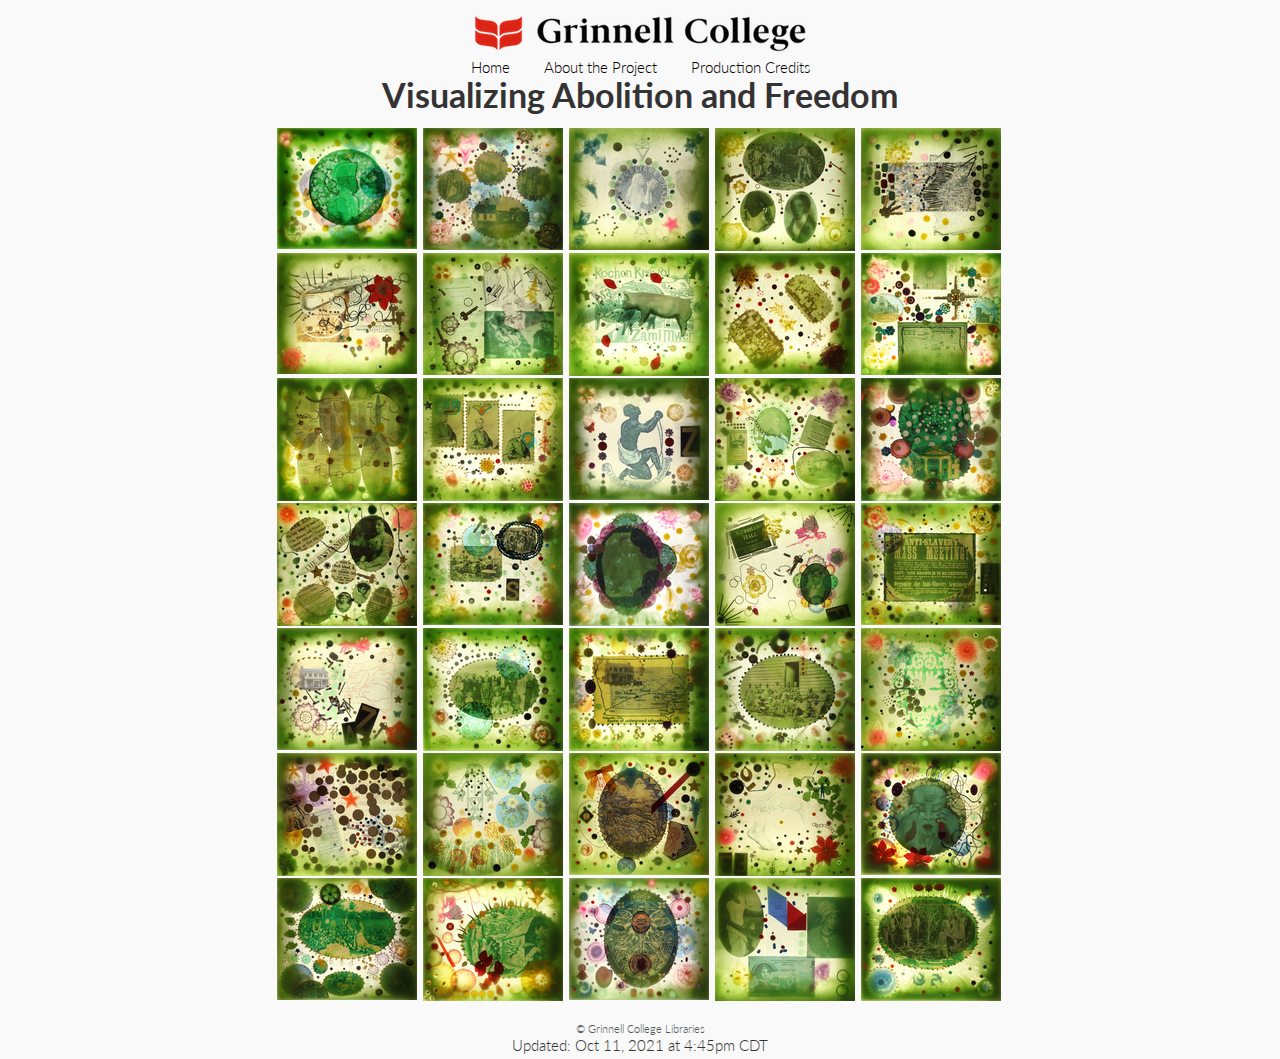
<file: index.html>
<!doctype html><html lang=en-us>
<head>
<meta charset=utf-8>
<meta http-equiv=x-ua-compatible content="IE=edge,chrome=1">
<meta name=viewport content="width=device-width,initial-scale=1">
<title>Visualizing Abolition and Freedom</title>
<meta name=description content>
<meta name=keywords content="abolition,freedom,Haiti,art,Grinnell College,HSSC">
<meta name=author content>
<link rel=icon href=https://vaf-grinnell.github.io/vaf-kiosk/favicon.ico>
<meta name=generator content="Hugo 0.88.1">
<style>body{background:#f9f9f9;color:}</style>
<link rel=stylesheet type=text/css href=https://vaf-grinnell.github.io/vaf-kiosk/css/default.css>
<link rel=stylesheet type=text/css href=https://vaf-grinnell.github.io/vaf-kiosk/css/component.css>
<link rel=stylesheet type=text/css href=https://vaf-grinnell.github.io/vaf-kiosk/css/custom.css>
<script src=https://vaf-grinnell.github.io/vaf-kiosk/js/modernizr.custom.js></script>
<script async src="https://www.googletagmanager.com/gtag/js?id=G-BDW4VK52TQ"></script>
<script>var doNotTrack=!1;if(!doNotTrack){window.dataLayer=window.dataLayer||[];function gtag(){dataLayer.push(arguments)}gtag('js',new Date),gtag('config','G-BDW4VK52TQ',{anonymize_ip:!1})}</script>
</head>
<body>
<div class=container>
<header class=clearfix>
<span>
<img src=https://vaf-grinnell.github.io/vaf-kiosk//images/banner-45-px-height.png>
</span>
<span>
<nav class=top-nav>
<a href=/vaf-kiosk/ title>Home</a>
<a href=/vaf-kiosk/about/ title>About the Project</a>
<a href=/vaf-kiosk/acknowledgements/ title>Production Credits</a>
</nav>
</span>
<h1>Visualizing Abolition and Freedom<span></span></h1>
</header>
<div class=main>
<ul id=og-grid class=og-grid>
<li>
<a href=https://digital.grinnell.edu/islandora/object/grinnell:25490 data-largesrc=images/full/gcac_2018-007-009.jpg data-title=Portrait data-creator="Simonne Carlton '18" data-description="This piece aims to honor the service of black and Haitian military men. When considering the Haitian Revolution we often tell the stories of men such as Toussaint L'Ouverture, one of too few symbols of black military power. This block places a black military leader at the center of attention, and also aims to connect his story with slavery in Haiti, America, and beyond. In this block, the image of the Haitian militia man appears beside an illustration of a cotton plant. Although slavery in Haiti was fueled by sugarcane, not cotton, an image of a cotton plant is placed here to remind the viewer that slavery is and shall remain a hallmark of American history, and issues of injustice in the military still occur today. When we consider the history of the transatlantic slave trade, we do not often think of its impact on how black people are treated in the military. Erased from history and celebration, black bodies were catalogued as equipment much like weapons and protective wear. While great progress has been made since the abolition of slavery and the integration of the military, we still have a long way to go in our quest for equal treatment of people of color as well as gay and transgender people in the military." data-buttontext>
<img class=thumbnail src=images/thumbs/gcac_2018-007-009.png alt="Item A1">
</a>
</li>
<li>
<a href=https://digital.grinnell.edu/islandora/object/grinnell:25496 data-largesrc=images/full/gcac_2018-007-015.jpg data-title=Windows data-creator="Esther Hwang '19" data-description="This block depicts four distinct scenes, yet they are part of the same world. Placid scenes of rural and urban Iowa, set side by side alongside depictions of white Iowans in the process of buying and selling African people. This goal of this block is to challenge the illusion of innocence that has colored our reality of slave auctions and all other dehumanizing and violent aspects of the slave trade. The juxtaposed images of Iowan rural life and images of the Iowan slave trade evokes tension and conflict under an apparent calm. In what ways are we complicit in this calm, and in what ways can we challenge it?" data-buttontext>
<img class=thumbnail src=images/thumbs/gcac_2018-007-015.png alt="Item A2">
</a>
</li>
<li>
<a href=https://digital.grinnell.edu/islandora/object/grinnell:25512 data-largesrc=images/full/gcac_2018-007-029.jpg data-title="La Sirene" data-creator="Claire Boyle '21 & Jacob Estabrook '21" data-description="The centerpiece of this block is a formerly minted Haitian coin. The coin features a profile view of La Sirene, a mami wata (mermaid) and a Loa of wealth. The complex mythology of Haitian Vodou was centered around an extensive pantheon of deities called Loa, each representing a unique natural force or human attribute. La Sirene is married to Agwe, Loa of the sea, and is known to embody materialism and vanity. The objects which surround La Sirene were chosen for their association with the sea; the translucent blue and white pebbles remind us of crashing ocean waves, and the small floating moon above the coin alludes to the power La Sirene holds over the oceans and tides. The torn fishnet placed over the coin is a reference to a life spent in the seas, yet it also represents bondage, pillage, and liberation, reminding us of the terrible violence and awesome courage that led to the birth of the nation of Haiti. The artists also included La Sirene veve, a geometric religious symbol drawn on the floor of a sacred space with corn meal, wheat flour, soil, or chalk. These objects and drawings, collected and arranged by the artists, unite together to create a piece which honors the deity and her worship while also recognizing the struggle that enabled the minting of a uniquely Haitian currency, presented here almost like a trophy raised high at the end of a hard-fought battle." data-buttontext>
<img class=thumbnail src=images/thumbs/gcac_2018-007-029.png alt="Item A3">
</a>
</li>
<li>
<a href=https://digital.grinnell.edu/islandora/object/grinnell:25510 data-largesrc=images/full/gcac_2018-007-027.jpg data-title="Growing Up" data-creator="Jasper Yang '21 & Caleb Ritter '21" data-description="In this block, the artists have chosen to call attention to the experiences of children during the Haitian Revolution. Two of of Toussaint L'Ouverture’s sons, named Isaac and Saint-Jean, are featured prominently in this piece. Growing up with a famous and powerful father, these children enjoyed many more luxuries than most Haitian children, for the two boys were fortunate enough to be sent to France in 1797 to receive education in foreign languages and the arts. However, even relocation to Europe did not save the boys from meeting the same ill fate which met the other nine of L’Ouverture’s children, many of whom died before their father. Above the portraits of the L’Ouverture sons, the artists have included a depiction of children harvesting sugar cane in a pre-revolution Haiti. These children were exploited under the relentless control of plantation owners, seen here in suit jackets and straw hats, who robbed children of their childhood, education, families, and often their lives." data-buttontext>
<img class=thumbnail src=images/thumbs/gcac_2018-007-027.png alt="Item A4">
</a>
</li>
<li>
<a href=https://digital.grinnell.edu/islandora/object/grinnell:25514 data-largesrc=images/full/gcac_2018-007-031.jpg data-title="The Storm" data-creator="Jackson Ferguson '21 & Maggie Parke '21" data-description="The center image of this block, placed on the very bottom of the mold so as to appear farthest from the viewer, depicts the capital city of Port-au-Prince after the magnitude 3.1 hurricane which devastated the island in 2010. In this piece, the city is divided by a trail of nails; the buildings on the left side of the nails had received government funding for repair and the buildings on the right did not. The national poverty that necessitated this divide is one of the many ailments that plague formerly colonized nations; either you submit to imperial rule, or suffer economic consequences so often brushed aside as “third world problems.” In popular images of Port-au-Prince the right side of this picture is often cut out, eliminating the catastrophe from contemporary memory and thereby erasing the physical and emotional trauma caused by the disaster. The left side of this block depicts an ideal Haiti. A land warmed and nurtured by bright sunshine, this Haiti is known for its brightly colored houses and shell-speckled beaches, represented here with colorful sequins, marbles, and sea glass. The set of keys, paired with reflective shapes evocative of windows, call to mind a welcoming community where every family has a home. The right side of the block, however, represents the true Haiti. Economic class seems fixed enough to be nailed down. The black and amber stones represent Haiti’s crippling dependance on oil and external revenue, and the true Haiti is seen here still entangled in the net of poverty and colonialism. While this Haiti may seem grim, it is comprised of tools which can be used to build a brighter future. Buttons, screws, nails, and netting may look like detritus to some, but can transform into implements with which to achieve a more idyllic Haiti." data-buttontext>
<img class=thumbnail src=images/thumbs/gcac_2018-007-031.png alt="Item A5">
</a>
</li>
<li>
<a href=https://digital.grinnell.edu/islandora/object/grinnell:25508 data-largesrc=images/full/gcac_2018-007-025.jpg data-title="In Honor of Mary Touvestre" data-creator="Judith Tong '20" data-description="This block honors Mary Touvestre, a freed slave who risked her life to protect the Union army from a disastrous naval attack. This block includes an image of the plans for the Confederate ship The Merrimack, plans that were once stolen by Mary Touvestre, a housekeeper for a Confederate engineer in Norfolk. After hearing the engineer speak about the importance of the ship, Touvestre recognized the danger it imposed upon the Union’s naval forces who were blockading Norfolk’s supplies from Europe, imploring her to steal the plans for the ship and embark on a 195 mile trip through enemy lines to inform the Department of the Navy in Washington of the impending danger. In this block, the danger posed by the ship is highlighted by nails embedded around the head of the warship. The tangling string that weaves through the block depicts the length of the journey, and the risk shouldered by a black woman traveling on foot through Confederate lands. Touvestre report urged officials to speed up plans for constructing an ironclad ship for the Union army, saving them from an ugly attack for which they would not have been prepared. If Touvestre had never provided the intelligence, the USS Merrimac would have been given several more unchallenged weeks to quite possibly disrupt the Union’s blockade of Norfolk. The purpose of this block is to celebrate and honor the countless slaves and freed blacks living within Confederate regions who risked their lives to serve the Union army. In this piece, we also recognize the wider sacrifices made by black people to support a country that has continued to deny them humanity and safety." data-buttontext>
<img class=thumbnail src=images/thumbs/gcac_2018-007-025.png alt="Item B1">
</a>
</li>
<li>
<a href=https://digital.grinnell.edu/islandora/object/grinnell:25516 data-largesrc=images/full/gcac_2018-007-033.jpg data-title="Loving v. Virginia" data-creator="Leina'ala Voss '18" data-description="In 1967, the Supreme Court of the United States unanimously voted to dismantle all state laws prohibiting intermarriage, overriding legal restrictions based on race written in 1883. In this block, created by studio assistant Leina’ala Voss, the first page of the Loving v. Virginia court transcript serves as a partial background on which two rings and a set of keys have been arranged; these objects symbolize the bond of marriage and evoke the feeling of a shared home. To the left of the court transcript the artist has placed a net, surrounded by metal nails, buttons, and fragments of colored flowers. Beneath the netting the words “race mixing is communism” appear as a headline above an image of a white protester, his face concealed behind dark sunglasses. This image is juxtaposed against a photograph which shows laughing children and their parents, innocent and unbothered by the chaos which surrounds them. By placing symbolic objects representative of marriage and domesticity alongside a supreme court document and Loving v. Virginia protest imagery, this block depicts how love itself has become a highly politicized issue defenseless against the noxious gass of racism and hatred. This block also reminds the viewer that even today we must not take our rings and keys, and the people we love, for granted; for there once was a time when even the love we feel for our family was unlawful in the eyes of our constitution." data-buttontext>
<img class=thumbnail src=images/thumbs/gcac_2018-007-033.png alt="Item B2">
</a>
</li>
<li>
<a href=https://digital.grinnell.edu/islandora/object/grinnell:25517 data-largesrc=images/full/gcac_2018-007-034.jpg data-title="Kochon Kréyol" data-creator="Joy Mitchell '21 & Sophie Doddimeade '21" data-description="At the center of this block, a cut-out photograph of a domestic pig is superimposed over a woodcut print showing pigs in a farmhouse pen, framed by the words “Kochon Kréyol” and “Zami Mwen” which mean “creole pig” and “good friend” in Creole. The pig imagery is surrounded by leaves, buttons, sequins, and red flower petals. The petals, cut into droplets, resemble drops of blood and call to mind the animal sacrifice often performed in Haitian Vodou ritual. Goats, pigs, chickens, and bulls are among the animals commonly sacrificed in the ritual, the role of which is to emphasize the importance of blood and flesh, the sources of life-force and vigor in Vodou tradition. Although the domesticated pig is commonly slaughtered either for ritual or food, the woodcut honors the pig’s sacrifices by addressing it as a good friend in the Haitian language, exemplifying the creole appreciation for all living beings." data-buttontext>
<img class=thumbnail src=images/thumbs/gcac_2018-007-034.png alt="Item B3">
</a>
</li>
<li>
<a href=https://digital.grinnell.edu/islandora/object/grinnell:25484 data-largesrc=images/full/gcac_2018-007-003.jpg data-title=Generations data-creator="Morgane Garnier '19" data-description="This block depicts two parallel scenes: the photograph on the right captures a class of school children, and the photo on the left shows a group of people at some celebration. The figures in the photo on the left are wearing formal attire even as some kneel in the grass in the foreground. Is this really a celebration? If so, what are they celebrating? Although it is difficult to ascertain who these people are and why their photographs were being taken, the two photographs call to mind the nonstop progression of generational change. The polka-dots, stars, and diamond-shaped flower petals appear to rotate around the two photographs in a circular motion, creating the sensation of a whirlpool in constant revolution. In what ways do generational shifts impact how we visualize freedom today?" data-buttontext>
<img class=thumbnail src=images/thumbs/gcac_2018-007-003.png alt="Item B4">
</a>
</li>
<li>
<a href=https://digital.grinnell.edu/islandora/object/grinnell:25489 data-largesrc=images/full/gcac_2018-007-008.jpg data-title=Home data-creator="Amelia Geser '19" data-description="At the center of the block is a nineteenth century map of the Grinnell College campus, showing familiar locations such as Mac Field and the Forum. To the right of the campus, a compass made of dorm keys shows the cardinal directions, transforming the block itself into a map and therefore situating Grinnell both geographically in an the context of a constantly evolving world. Images of Herrick Chapel and Steiner Hall, as well as the famous Louis Sullivan Jewel box bank, are also included in this block to bring familiar scenes into the piece. Embellished with metallic sequins that drift across the block like leaves floating across campus, this block serves to bring the wider story of this installation closer to the Grinnellian’s reality." data-buttontext>
<img class=thumbnail src=images/thumbs/gcac_2018-007-008.png alt="Item B5">
</a>
</li>
<li>
<a href=https://digital.grinnell.edu/islandora/object/grinnell:25513 data-largesrc=images/full/gcac_2018-007-030.jpg data-title=Fragments data-creator="Martha Beliveau '21" data-description="This block is comprised of a document listing registered soldiers of the First Regiment of Iowa Volunteers, a predominately black enlistment fighting for the Union during the Civil War. Scattered around the names of enlisted men, the artist has included pieces of metallic jewellery, linking the First Regiment of Iowa Volunteers to the Haitian Revolution. In this piece, the institution of slavery is represented by fragments of broken earrings, bracelets, and necklaces. The artist aimed to capture the harsh brutality of the struggle against slavery and racism, experienced by both Haitian revolutionaries in 1791 and also by members of the First Regiment of Iowa Volunteers in 1863. At the same time, some objects (such as the metallic pencil sharpener) are intended to portray the idea that the world is changeable and can be made better, a homage to the sacrifices made by the enlisted men of the First Regiment. This block parallels the struggle experienced in Haiti with the struggle experienced in the United States, and aims to show the relevancy and tangibility of these events even in today’s world. While the struggles of Haiti and the United States are very different, similarities between the two stories show the interconnectedness of history." data-buttontext>
<img class=thumbnail src=images/thumbs/gcac_2018-007-030.png alt="Item C1">
</a>
</li>
<li>
<a href=https://digital.grinnell.edu/islandora/object/grinnell:25487 data-largesrc=images/full/gcac_2018-007-006.jpg data-title="The Father of Grinnell" data-creator="Morgane Garnier '19" data-description="Grinnell’s history in relation to slavery often points to the man pictured in this block. J.B. Grinnell was a known advocate of abolition, and founded the very town of Grinnell on anti-slavery principles. He worked with the Underground Railroad to help slaves escape to Canada and served in Iowa’s Congress, even though his views on abolition made him quite unpopular amongst many Midwesterners. In the process of researching the life of J.B. Grinnell, the creator of this block was directed to a letter written by L.F. Parker describing an “incipient mob” driving five fugitive slaves out of the town of Grinnell. This letter encourages us to unpack the many layers of white abolitionist intention, and make distinctions between theory and action. While J.B. Grinnell had clearly intended for his town to be a space to live the tenets of the abolitionist movement, in practice this was not always the case. By showcasing this story, the artist urges viewers to contemplate the many phases and evolutions of freedom and abolition, knowing that good intention has yet to be enough." data-buttontext>
<img class=thumbnail src=images/thumbs/gcac_2018-007-006.png alt="Item C2">
</a>
</li>
<li>
<a href=https://digital.grinnell.edu/islandora/object/grinnell:25494 data-largesrc=images/full/gcac_2018-007-013.jpg data-title="Am I Not a Man and a Brother?" data-creator="Morgane Garnier '19" data-description="In this block, the artist has chosen to highlight a commonly used symbol of the abolitionist movement; a slave kneeling with chained wrists held up, begging for his freedom. Created by members of the Clapham Sect of the Church of England in 1787, the image was so popularly consumed, historians have referred to it as a “pièce de resistance” of the campaign. However, the image is controversial to some because of the subordinate and sanitized representation it gives of slavery. Rather than portraying a reality of enslavement, torture, oppression, and resistance, the image appealed to the abolitionist ideals of morality, virtue, and truth. With this block, the artists urges their audience to grapple with the impact that historically sanitized images of slavery can cause, especially on younger generations. By portraying the slave as begging his oppressors for his freedom and humility, the image has replicated the very hierarchy it is trying to combat. Nonetheless, the image is contextualized with historical importance from the role it played in the abolitionist movement. By re-assessing images of abolition and rebellion, the artist urges people to contemplate popular controversies about the glorification of confederate monuments and the legacy of slavery in shaping American national identity." data-buttontext>
<img class=thumbnail src=images/thumbs/gcac_2018-007-013.png alt="Item C3">
</a>
</li>
<li>
<a href=https://digital.grinnell.edu/islandora/object/grinnell:25505 data-largesrc=images/full/gcac_2018-007-022.jpg data-title="John Brown’s Body" data-creator="Michael Cummings '18" data-description="John Brown is well-known for his abolitionist exploits throughout the antebellum United States. From leading armed groups in the Bleeding Kansas crisis to his near-successful raid on Harpers Ferry in Virginia, Brown made clear his staunch beliefs that slavery must be abolished and that violent insurrection was the only way to accomplish that goal. Eventually, these beliefs resulted in his downfall, as he was captured at Harpers Ferry by a United States Army regiment and later executed. What’s less commonly known about John Brown is his connection to Grinnell. While helping escaped slaves move along the Underground Railroad Brown slept at the home of J.B. Grinnell, founder of the town and supporter of the College. A photograph of this house is depicted in the lower right corner of this block, with an arrow pointing to the room where Brown stayed during his visit. Also included are two newspaper clippings from the Des Moines Register documenting Brown’s time in Iowa, including the story of a tense standoff in Iowa City shortly after he left Grinnell. At the center of the block is a portrait of J.B. Grinnell himself, found in the Grinnell College Archives. The words “John Brown’s Body” near the right edge of the block are a reference to the eponymous marching song sung by the Union Army to commemorate Brown’s sacrifice, the melody of which would go on to be reused in the now well-known Battle Hymn of the Republic. Like those who rebelled in Haiti, Brown believed that grassroots revolution could be an effective weapon against the institution of slavery and worked to advance equality for people of African descent." data-buttontext>
<img class=thumbnail src=images/thumbs/gcac_2018-007-022.png alt="Item C4">
</a>
</li>
<li>
<a href=https://digital.grinnell.edu/islandora/object/grinnell:25492 data-largesrc=images/full/gcac_2018-007-011.jpg data-title=Collision data-creator=Unknown data-description="This block is a visualization of the clash between the cosmic forces of nature and the institutions of humankind. This encounter was especially apparent during the revolution in Haiti; the very concept of slavery and the violence that grew from it defies nature in every way. The plantation economy which ran off the energy of slaves turned a lush tropical landscape into flat planes of torture. Confrontation between armed forces over these plantations wreaked havoc on the earth and the destroyed the natural landscape. In this block an image of a classical Greco-Roman building, representing the institutions of a “more civilized” people, collides with the cosmic forces of earth and nature. These forces are commonly called upon in Haitian Vodou ceremonies, making this collision not just one between man and nature but also between ideologies and philosophies." data-buttontext>
<img class=thumbnail src=images/thumbs/gcac_2018-007-011.png alt="Item C5">
</a>
</li>
<li>
<a href=https://digital.grinnell.edu/islandora/object/grinnell:25509 data-largesrc=images/full/gcac_2018-007-026.jpg data-title="“Fear God, Tell the Truth, and Make Money”" data-creator="Veronica Thomas '21" data-description="“Fear God, tell the truth and make money” was the motto of The Iowa Bystander, a newspaper established by ten black businessmen in Des Moines, Iowa in 1894. The Iowa Bystander targeted a black audience and employed black writers, unlike most Iowa newspapers at the time who would not hire black journalists. The Bystander outspokenly criticized American society, taking on several different issues such as the Ku Klux Klan, racist advertising practices, and unequal treatment of blacks in the American armed forces. Most black newspapers in the United States at this time had an average lifespan of about nine years, but the Bystander lasted more than eighty years due to its strong leadership under publishers like John Lay Thompson and J.B. Morris, making it one of the most successful black newspapers in the country. This block incorporates different clippings from the Iowa Bystander. The clippings include several ads for employment opportunities, an advertisement for a colored cafe, and an article about the Iowa State Federation Colored Women’s Club. The paper paid tribute to various women in the ranks of the club, and included beautiful portraits of many of the women involved. Through their journalism, the Bystander was able to empower and connect blacks across America. Newspapers like the Bystander played a critical role in uniting black communities and creating a space for them in white America." data-buttontext>
<img class=thumbnail src=images/thumbs/gcac_2018-007-026.png alt="Item D1">
</a>
</li>
<li>
<a href=https://digital.grinnell.edu/islandora/object/grinnell:25491 data-largesrc=images/full/gcac_2018-007-010.jpg data-title="The Man, The Machine" data-creator="Simonne Carlton '18" data-description="This block depicts the transformation of the cotton and slave industries after the invention of the cotton gin. It aims to capture small sober reminders that enslaved peoples were commodities in the eyes of the United States, their only intended purpose to advance capital and power within the nation. When considering how to visualize freedom we must also consider how to re-imagine profit. Representing the intersection between bodies and profit, this block asks observers a simple question: Is the slave nothing more than an outdated cotton gin?" data-buttontext>
<img class=thumbnail src=images/thumbs/gcac_2018-007-010.png alt="Item D2">
</a>
</li>
<li>
<a href=https://digital.grinnell.edu/islandora/object/grinnell:25493 data-largesrc=images/full/gcac_2018-007-012.jpg data-title=Foundations data-creator="Morgane Garnier '19" data-description="When confronting the reality of plantation slavery in America, aspects of life which seemed normal in the early 1880’s are often difficult to conceptualize today. In this block, the artist calls attention to the tradition of child raising, in which slaves were given the task of nursing and raising their master’s progeny. It seems counter-intuitive that one could believe a slave so unworthy of human dignity, yet at the same time entrust them with the life of their child. In this block, a portrait of a slave with their master’s baby is framed by a pattern comprised of enlarged images of a human cell, encouraging a contemplation of the hypocrisies present in the theoretical foundations of slavery, including the supposed biological and intellectual inferiority of black people. Most often, slaves bore responsibilities foundational to the prosperity and functioning of their owners; they were worthy of motherhood but not the recognition of full humanity. By featuring a female-bodied slave in this block, the artist also pushes the viewer to contemplate the highly gendered nature of slave work and how it reveals inconsistencies in the theoretical foundations of racial superiority in America." data-buttontext>
<img class=thumbnail src=images/thumbs/gcac_2018-007-012.png alt="Item D3">
</a>
</li>
<li>
<a href=https://digital.grinnell.edu/islandora/object/grinnell:25515 data-largesrc=images/full/gcac_2018-007-032.jpg data-title="In Memory of Hannibal Kershaw" data-creator="Abby Leonard '21 & Erik Henderson '19" data-description="In this block the artists decided to honor Hannibal Kershaw and recognize the legacy he left on Grinnell during his time here as a student. Hannibal Kershaw was the first black student to graduate from Grinnell College in the early 19th century. The Iowa College Newsletter called Kershaw “an earnest, conscientious student, a fluent society speaker, and a man whom all respected for his high moral and religious character.” After graduating from Grinnell, he became a member of the South Carolina legislature and was also a teacher and a minister. Although Kershaw passed away only 4 years after leaving Grinnell, his memory is honored in the East Campus hall named for him, and now also in this piece of art. In this block, the artists have included a photograph of Kershaw along with the commemorative sign on Kershaw Hall, as well as keys and screws to symbolize not only the dorm, but also Kershaw’s commitment to building respectful race relations at the college and the symbolic doors he opened as the first black graduate of Grinnell. The artists also included a bird in flight, meant to remind viewers that while loved ones may be gone, their legacy will be remembered forever. Lastly, a piece of twine placed between these images reminds us of how connected the struggles of people of color are all over the world. Although Kershaw never set foot in Haiti, he certainly knew the pain and legacy of slavery and colonization, and felt the burn of racism even in Grinnell." data-buttontext>
<img class=thumbnail src=images/thumbs/gcac_2018-007-032.png alt="Item D4">
</a>
</li>
<li>
<a href=https://digital.grinnell.edu/islandora/object/grinnell:25483 data-largesrc=images/full/gcac_2018-007-002.jpg data-title="The First Meeting" data-creator="Simonne Carlton '18" data-description="This piece aims to juxtapose Iowa’s progressive aims with its oppressive past. The centerpiece of this block is a poster publicizing an anti-slavery meeting which took place in Iowa. While anti-slavery meetings such as this one were necessary in the push towards abolition, the artist urges Iowans to explore their state’s relationship to slavery on a deeper level. The artist has incorporated chain-like strands of metal to symbolize the bondage of enslaved peoples, and depictions of genetic material captures the implications of slavery for actual living organisms. While Grinnellians may sometimes put their town on a pedestal for its historic abolitionist position and refusal to join the Confederate Army, this block calls attention to the pain and suffering that still occurred in this state at the hands of racism and white supremacy." data-buttontext>
<img class=thumbnail src=images/thumbs/gcac_2018-007-002.png alt="Item D5">
</a>
</li>
<li>
<a href=https://digital.grinnell.edu/islandora/object/grinnell:25495 data-largesrc=images/full/gcac_2018-007-014.jpg data-title="The Journey" data-creator="Sarah McCarthy '19" data-description="This block was created around the theme of the journey. We all go through different journeys in our lives, some longer and more challenging than others, but every journey is important and demands courage and strength. This block honors those who were challenged by a specific journey unique to American history and relevant, even more specifically, to the state of Iowa; the story of the Underground Railroad. This block is comprised of a map of the Underground Railroad in the South, framed by a smattering of screws, pill capsules, buttons, stars, and other found objects. It also includes a photograph of the Lewelling House, a popular anti-slavery meeting house and renown safe stop on the Underground Railroad in an area of the Midwest particularly unfriendly to slaves and freed blacks during the years before the Civil War. Although the area of the South portrayed in the map is, of course, miles from the Lewelling House, the experience of black people in America is part of our entire country’s history, not just the areas most ravaged by institutional slavery and injustice. Although we often associate slavery with the American South, we must not forget that slavery was a national issue which demanded the attention of every city, small town, and individual, much like issues of racism still demand every person’s attention, no matter their race, today. The strewn nails and capsules surrounding the images in this block allude to journeys of different kinds, both physical and emotional. As our eyes follow the paths drawn by these loose objects we may be reminded of journeys we have taken in our own lives." data-buttontext>
<img class=thumbnail src=images/thumbs/gcac_2018-007-014.png alt="Item E1">
</a>
</li>
<li>
<a href=https://digital.grinnell.edu/islandora/object/grinnell:25486 data-largesrc=images/full/gcac_2018-007-005.jpg data-title="From Prosecution to Presidency" data-creator="Morgane Garnier '19" data-description="“A Great Grandson of Slaves Leads Grinnell College” reads the title of an interview on Iowa Public Radio with current Grinnell College President Raynard Kington. This block is centered around an image of Kington’s ancestors, forcing viewers to contemplate the journey from slavery to abolition. Though the 13th amendment may have legally abolished slavery in 1865, the path towards freedom has yet to be fully realized. To this day, the legacy of slavery is a prominent and undeniable feature of American institutions and identity. In this block, the artist used many embellishments and layered images to represent the many lenses and layers through which we examine our complex and overlapping histories. In some instances, stories obscure and silence others. In other cases, they bring new dimensions to known histories and help us re-examine our past. The artist’s hope is that this artwork will lead viewers to examine what lenses they might ascribe to their personal histories relating to slavery and abolition." data-buttontext>
<img class=thumbnail src=images/thumbs/gcac_2018-007-005.png alt="Item E2">
</a>
</li>
<li>
<a href=https://digital.grinnell.edu/islandora/object/grinnell:25482 data-largesrc=images/full/gcac_2018-007-001.jpg data-title="The Lewelling House" data-creator="Esther Hwang '19" data-description="The goal of this block is to awaken in the viewer the historical ache that is the legacy of slavery in Iowa. Superimposed over an image of Iowa is a road map of the Underground Railroad, with squares and circles placed along the routes to indicate safety for runaway slaves. In the upper right hand corner of the state the artist has placed an image of the Lewelling house of Henry County, Iowa, a meeting place for abolitionist activists and one of the stops on the Underground Railroad. The stones and flowers which surround Iowa, vibrant and glimmering, allude to the power of preservation. With preservation in mind, we must ask ourselves: How can artists and activists revisit the historical bondage of our ancestors while attempting to move onwards to freedom?  J.B. Grinnell founded Grinnell with abolition as one of his key tenets. As we peer into the history of Iowa we confront the question of whether Grinnell College continues to protect the freedom of the individual, or whether we have fallen into neoliberal agendas that serve our oppressors. The evocation of discomfort through the topic of slavery serves as a reminder of the necessity to reimagine the realities of imperialism within and without the U.S." data-buttontext>
<img class=thumbnail src=images/thumbs/gcac_2018-007-001.png alt="Item E3">
</a>
</li>
<li>
<a href=https://digital.grinnell.edu/islandora/object/grinnell:25485 data-largesrc=images/full/gcac_2018-007-004.jpg data-title=Captured data-creator="Simonne Carlton '18 & Edouard Duval-Carrie" data-description="This block aims to capture the ironic nature of the institution of slavery. This block includes an image of slaves on a plantation, framed by various found objects. The artist has incorporated a crucifix into the design, signifying the use of christianity as a means justify the enslavement of bodies. The image conjures a feeling of darkened antiquity and tarnish, further accentuated by rusty keys and other metal objects which surround the photograph, alluding to how the people in the image were utilized for the purpose of profit and industry with no attention paid to their human needs. When we consider visualizing freedom we must consider the nexus of capital and material and its effects on the enslaved body, a topic unfortunately still relevant in capitalist America today." data-buttontext>
<img class=thumbnail src=images/thumbs/gcac_2018-007-004.png alt="Item E4">
</a>
</li>
<li>
<a href=https://digital.grinnell.edu/islandora/object/grinnell:25501 data-largesrc=images/full/gcac_2018-007-018.jpg data-title="The World" data-creator="Carla Tenorio Rueda '19" data-description="This piece represents an abstract approach to visualizing freedom. The only recognizable forms in this piece are two cotton plants, surrounded by abstract organic forms reminiscent of plant life. At the center of this piece the designs converge to create a shape evocative of a skull or head; yet each viewer might have a different reaction to the organization of forms and shapes. What do you see?" data-buttontext>
<img class=thumbnail src=images/thumbs/gcac_2018-007-018.png alt="Item E5">
</a>
</li>
<li>
<a href=https://digital.grinnell.edu/islandora/object/grinnell:25507 data-largesrc=images/full/gcac_2018-007-024.jpg data-title=Currency data-creator="Doug Hess '91" data-description="The story of Haiti since 1492, in broad strokes, is the story of export-oriented exploitation and the politics that come with that commerce. The extinction of native peoples due to hard labor, and the clearing of the land to produce sugar and other export crops, is marked by the totem in the lower-left corner of this block. Coins also contribute historical significance to this block, serving as markers for the economic interests of various global powers in this small nation and the interaction of Haiti’s history with neighbors in the New World. In some cases, these former colonies started their revolutions with support from Haiti. Currency also captures historical events, people, and cultural relations between nations. Jean-Pierre Boyer, Charlemagne Peralte, and monarchs of France are displayed. Some coins have specific years or are from periods of historical significance to the development of Haiti." data-buttontext>
<img class=thumbnail src=images/thumbs/gcac_2018-007-024.png alt="Item F1">
</a>
</li>
<li>
<a href=https://digital.grinnell.edu/islandora/object/grinnell:25511 data-largesrc=images/full/gcac_2018-007-028.jpg data-title="Gran Bwa" data-creator="Elizabeth Hunt '21 & Amelia Zoernig '21" data-description="This block was created to represent the environmental turmoil experienced by Haiti since the introduction of sugarcane to the island over 400 years ago. The images in this block are layered in resin, with some images appearing farther from the viewer than others. The layers progress in relation to time, representing different stages of the Haitian environment. The bottom layer of the block is adorned with flowers, referencing the botanical beauty that could be witnessed on the island of Hispaniola before the plantation system took root. Introduction of sugarcane to the island is represented by the Gran Bwa veve, a religious symbol representing the loa Gran Bwa, a Vodou loa responsible for the health of herbs, trees, and other inhabitants of the land. In this block, the artists have chosen to include the Gran Bwa veve to represent an opposing force to the influx of sugarcane. After introducing the two opposing forces, the artists added images of malignant bacteria on the bottom left to symbolize the destruction that sugarcane caused on the island. The bacteria also represents the infectious nature of both sugarcane and plantation slavery, calling attention to how both quickly overtook the island and its people." data-buttontext>
<img class=thumbnail src=images/thumbs/gcac_2018-007-028.png alt="Item F2">
</a>
</li>
<li>
<a href=https://digital.grinnell.edu/islandora/object/grinnell:25504 data-largesrc=images/full/gcac_2018-007-021.jpg data-title="Behind the Trees" data-creator="Sarah McCarthy '19" data-description="The center image of this block provides the viewer with a window into the world of Haiti before the revolution. Framed by lucious trees, this view shows the rolling hills and lush landscape of the island, including an expansive plantation near the bottom of the frame. In the foreground stands a muscular plantation worker, squinting up at the viewer from beneath his straw hat. This image is one of many prints and paintings that were circulated in Europe in the 18th century depicting the colonization of the island of Hispaniola, one of many Caribbean islands whose people were enslaved by French and British colonizers for the mass production of sugarcane and molasses. As we peer into this scene, we are put into the shoes of the Europeans who confronted slavery and racism from thousands of miles away. Some endorsed this violent exploitation and commended the officers deemed brave enough to consort with savages, while others silently disapproved, and even fewer spoke out in opposition. Today, as we confront issues of privilege and race in different and more nuanced ways, we must stop and think: are we content to quietly oppose, or is it our duty to speak out against racism and violence? As artists, activists, and students we must push aside the lush leaves and trees and see racism and oppression for what it really is." data-buttontext>
<img class=thumbnail src=images/thumbs/gcac_2018-007-021.png alt="Item F3">
</a>
</li>
<li>
<a href=https://digital.grinnell.edu/islandora/object/grinnell:25502 data-largesrc=images/full/gcac_2018-007-019.jpg data-title="Bondage and Freedom" data-creator="Evan Feldberg-Bannatyne '20" data-description="This block memorializes the pain and violence inflicted on black bodies in both Haiti and America during the time of slavery. The artist has placed drawings of an active foot and hand, body parts most commonly immobilized by chains and ropes during slavery, at the center of this piece, and surrounded them with leaves, flowers, keys, broken chains, drops of blood, and long-lost pieces of jewelry, items evocative of a past left behind and destroyed at the hands of slavery. These items appear to rotate in a circle around the foot and hand caught in the moments before taking a step or lifting the page of a book, giving the piece an element of movement and the feeling of ceaseless change. This piece encourages the viewer to remember the terribleness of physical bondage and enslavement, yet it also celebrates the liberation from these chains and the physical freedom many of us have come to take for granted. Furthermore, it reminds us to always keep moving towards a brighter future no matter what we may have left behind." data-buttontext>
<img class=thumbnail src=images/thumbs/gcac_2018-007-019.png alt="Item F4">
</a>
</li>
<li>
<a href=https://digital.grinnell.edu/islandora/object/grinnell:25503 data-largesrc=images/full/gcac_2018-007-020.jpg data-title=Chaos data-creator="Amelia Geser '19" data-description="Unlike many of the blocks in this piece, this block is not tied to an individual story or person but rather attempts to show an idea. The block is centered around an image of a head both human and alien, evoking emotions such as pain, fear, and sadness. These are the emotions associated with colonialism and violence, of oppression and disease, and were likely felt by Haitians at the time of the revolution. While this musical being appears cry and mourn, it also inspires a sense of power and awe in the viewer, similar to the feeling of power that many Haitians were beginning to sense as the revolution took hold of Haiti. This block, while more abstract than others, contributes to the abolitionist story by recognizing the role of terror and chaos, while representing the relationship between pain and strength, fear and power." data-buttontext>
<img class=thumbnail src=images/thumbs/gcac_2018-007-020.png alt="Item F5">
</a>
</li>
<li>
<a href=https://digital.grinnell.edu/islandora/object/grinnell:25488 data-largesrc=images/full/gcac_2018-007-007.jpg data-title="The Greatest Lie" data-creator="Amelia Geser '19" data-description="This block was created around the theme of agriculture, an industry inextricably linked to slavery in both the Caribbean and the United States. To echo themes of agriculture, the artist included images of the cotton plant, as well as organic shapes which resemble flowers, seeds, and other found natural objects. Corn kernels, buttons, and leaves unite the realms of the home and the outdoors, as was often the case on a working plantation. The center photograph depicts slaves on a cotton plantation engaging in agricultural work, however the workers are not in motion but are posted in a triangular composition facing the photographer. The second photograph is also from a plantation, yet the subjects are household workers as opposed to field hands. These images both show life on the plantation, but only to an extent; they are purposefully arranged and therefore tell a very different story than a candid photograph might tell. These juxtaposed images are symbolic representations of the censorship applied to stories of slavery in American culture and education." data-buttontext>
<img class=thumbnail src=images/thumbs/gcac_2018-007-007.png alt="Item G1">
</a>
</li>
<li>
<a href=https://digital.grinnell.edu/islandora/object/grinnell:25506 data-largesrc=images/full/gcac_2018-007-023.jpg data-title="The Fire" data-creator="Amelia Geser '19" data-description="On August 16th 1791, in the eleventh month of the Haitian Revolution, slaves from the Limbé district set fire to a wealthy French estate. During their subsequent interrogation they revealed the names of rebellion leaders, further advancing the story of the revolution. As the story of the rebellion spread over the island, slaves vowed to burn as many plantations as possible. Fiery acts such as these became more common as the revolution gathered steam, harming humans and animals alike and leaving the once beautiful Haitian landscape black and smoldering. In this block, the artist has used fake flower petals, red marbles, and enlarged images of orange microscopic organisms to create the sensation of heat and flames while also incorporating allusions to nature. The block revolves around an image depicting a burning plantation and a rioting mass of people running with arms raised, a scene from the 1791 revolt. On the left, a figure wearing a crown hangs from a tree, perhaps symbolizing the persecution of the Haitian people at the hands of French colonists." data-buttontext>
<img class=thumbnail src=images/thumbs/gcac_2018-007-023.png alt="Item G2">
</a>
</li>
<li>
<a href=https://digital.grinnell.edu/islandora/object/grinnell:25500 data-largesrc=images/full/gcac_2018-007-017.jpg data-title=Invitation data-creator="Tim Dobe" data-description="This block emerged from an invitation to participate in a campus-wide reflection on race, revolution, and artist’s place in our troubled social context. The ominous and powerful insect, the central image in this piece, is based on Alejo Carpentier's magical realist novel on the Haitian revolution, The Kingdom of this World. Is the insect colonialism? The revolution? It confronts the viewer with questions: Why don’t we know our own history, and why are we so afraid to teach it? In the same way that the insect confronts the viewer in this piece, we must confront our history and the ways in which it impacts our lives today. Although the insect hovers over us, threatening to destroy our memories, histories, and futures, we continue to coexist with it, allowing it to grow and respond to our changing conditions. The layering, movement, and sedimentation of the composition is meant to evoke the oceans, currents, and the troubling depths of race as “natural” yet at the same time constructed, still powerful and unsettling. It is a sea constantly troubled, whether we are aware or not. This block, and this installation as a whole, acts as an invitation to calmly evaluate ourselves in relation to our histories and education, without drowning in the waves." data-buttontext>
<img class=thumbnail src=images/thumbs/gcac_2018-007-017.png alt="Item G3">
</a>
</li>
<li>
<a href=https://digital.grinnell.edu/islandora/object/grinnell:25518 data-largesrc=images/full/gcac_2018-007-035.jpg data-title="Women of the Revolution" data-creator="Elijah Griffin '21 & Lucas Denney '21" data-description="The story of the Haitian Revolution is steered by powerful characters such as Toussaint L'Ouverture, Henri Christophe, and Jean-Jacques Dessalines, military commanders and monarchs who facilitated the Haitian independence movement during the French Revolution. However, these men were not the only people involved in the dramatic uprising. Haitian women, too, played a large role in the rebellion, and this block honors the female freedom fighters who often go unnoticed in modern tellings of the story. In the lower center of the block the artist has placed a Haitian ten gourd banknote, featuring sergeant and lieutenant Sanité Bélair who fought bravely under the command of Toussaint LOuverture. To her left is a depiction of Marie-Jeanne Lamartiniére, a Haitian soldier who fought in male uniform and is said to have greatly boosted the spirits of her male counterparts with her invigorating bravery. On the right hand side of the block we see an image of Cécile Fatiman, a mambo (Vodou priestess) said to have participated in the Vodou ritual at Bwa Kayiman, a ceremony during which the first slave insurrection was planned. Although these women, and others like them, have not made it into many history books, this block honors the sacrifices they made for the freedom of their people and country." data-buttontext>
<img class=thumbnail src=images/thumbs/gcac_2018-007-035.png alt="Item G4">
</a>
</li>
<li>
<a href=https://digital.grinnell.edu/islandora/object/grinnell:25497 data-largesrc=images/full/gcac_2018-007-016.jpg data-title=Veneer data-creator=Unknown data-description="At the center of this block is a photograph of Haitian slaves harvesting sugar cane before the revolution. Look closely at the image and focus on the people’s faces. How is this photograph different from other images of plantation slavery? Look closer and you may realize that the photograph is placed on top of another image, covering everything but the outer edges. The pictures we see and the stories we tell may not reveal the entire truth, and some narratives of the past mask another’s reality. Perhaps history should not be viewed as a timeline, with one image placed next to another, but should look more like an overused scrapbook; you must peel one image away to reveal another." data-buttontext>
<img class=thumbnail src=images/thumbs/gcac_2018-007-016.png alt="Item G5">
</a>
</li>
</ul>
<footer>
<a href=https://www.grinnell.edu/academics/libraries>© Grinnell College Libraries</a><br>
<span>Updated: Oct 11, 2021 at 4:45pm CDT<span>
</footer>
</div>
</div>
<script src=https://ajax.googleapis.com/ajax/libs/jquery/1.9.1/jquery.min.js></script>
<script>var $event=$.event,$special=$event.special.debouncedresize={setup:function(){$(this).on("resize",$special.handler)},teardown:function(){$(this).off("resize",$special.handler)},handler:function(b,c){var d=this,e=arguments,a=function(){b.type="debouncedresize",$event.dispatch.apply(d,e)};resizeTimeout&&clearTimeout(resizeTimeout),c?a():resizeTimeout=setTimeout(a,$special.threshold)},threshold:250},BLANK='[data-uri]',resizeTimeout,Grid;$.fn.imagesLoaded=function(c){var d=this,a=$.isFunction($.Deferred)?$.Deferred():0,j=$.isFunction(a.notify),b=d.find('img').add(d.filter('img')),g=[],h=[],e=[];$.isPlainObject(c)&&$.each(c,function(b,d){b==='callback'?c=d:a&&a[b](d)});function i(){var f=$(h),g=$(e);a&&(e.length?a.reject(b,f,g):a.resolve(b)),$.isFunction(c)&&c.call(d,b,f,g)}function f(c,d){if(c.src===BLANK||$.inArray(c,g)!==-1)return;g.push(c),d?e.push(c):h.push(c),$.data(c,'imagesLoaded',{isBroken:d,src:c.src}),j&&a.notifyWith($(c),[d,b,$(h),$(e)]),b.length===g.length&&(setTimeout(i),b.unbind('.imagesLoaded'))}return b.length?b.bind('load.imagesLoaded error.imagesLoaded',function(a){f(a.target,a.type==='error')}).each(function(d,a){var c=a.src,b=$.data(a,'imagesLoaded');if(b&&b.src===c){f(a,b.isBroken);return}if(a.complete&&a.naturalWidth!==void 0){f(a,a.naturalWidth===0||a.naturalHeight===0);return}(a.readyState||a.complete)&&(a.src=BLANK,a.src=c)}):i(),a?a.promise(d):d},Grid=function(){var o=$('*#og-grid'),b=o.children('li'),e=-1,i=-1,f=0,g=10,k=$(window),c,u=$('html, body'),s={WebkitTransition:'webkitTransitionEnd',MozTransition:'transitionend',OTransition:'oTransitionEnd',msTransition:'MSTransitionEnd',transition:'transitionend'},j=s[Modernizr.prefixed('transition')],d=Modernizr.csstransitions,a={minHeight:900,speed:350,easing:'ease'};function r(b){a=$.extend(!0,{},a,b),o.imagesLoaded(function(){l(!0),m(),q()})}function v(a){b=b.add(a),a.each(function(){var a=$(this);a.data({offsetTop:a.offset().top,height:a.height()})}),n(a)}function l(a){b.each(function(){var b=$(this);b.data('offsetTop',b.offset().top),a&&b.data('height',b.height())})}function q(){n(b),k.on('debouncedresize',function(){f=0,i=-1,l(),m();var a=$.data(this,'preview');typeof a!='undefined'&&h()})}function n(a){a.on('click','span.og-close',function(){return h(),!1}).children('a').on('click',function(c){var b=$(this).parent();return e===Array.from(a).findIndex(a=>a==b[0])?h():t(b),!1})}function m(){c={width:k.width(),height:k.height()}}function t(b){var a=$.data(this,'preview'),c=b.data('offsetTop');if(f=0,typeof a!='undefined')if(i!==c)c>i&&(f=a.height),h();else return a.update(b),!1;i=c,a=$.data(this,'preview',new p(b)),a.open()}function h(){e=-1;var a=$.data(this,'preview');a.close(),$.removeData(this,'preview')}function p(a){this.$item=a,this.expandedIdx=Array.from(b).findIndex(a=>a==this.$item[0]),this.create(),this.update()}return p.prototype={create:function(){this.$title=$('<h3></h3>'),this.$creator=$('<div class="og-creator"></div>'),this.$description=$('<p></p>'),this.$href=$('<a href="#" target="_blank">Visit this object in Digital.Grinnell</a>'),this.$details=$('<div class="og-details"></div>').append(this.$title,this.$creator,this.$description),this.$loading=$('<div class="og-loading"></div>'),this.$fullimage=$('<div class="og-fullimg"></div>').append(this.$loading),this.$link=$('<div class="og-link"></div>').append(this.$href),this.$closePreview=$('<span class="og-close"></span>'),this.$previewInner=$('<div class="og-expander-inner"></div>').append(this.$closePreview,this.$details,this.$fullimage,this.$link),this.$previewEl=$('<div class="og-expander"></div>').append(this.$previewInner),this.$item.append(this.getEl()),d&&this.setTransition()},update:function(f){var g,d,c,a;f&&(this.$item=f),e!==-1&&(g=b.eq(e),g.removeClass('og-expanded'),this.$item.addClass('og-expanded'),this.positionPreview()),e=this.$item.index(),d=this.$item.children('a'),c={href:d.attr('href'),largesrc:d.data('largesrc'),title:d.data('title'),creator:d.data('creator'),description:d.data('description'),buttontext:d.data('buttontext')},this.$title.html(c.title),this.$creator.html(c.creator),this.$description.html(c.description),c.buttontext?this.$href.text(c.buttontext):this.$href.text("Visit this object in Digital.Grinnell"),c.href?(this.$href.attr('href',c.href),this.$href.show()):this.$href.hide(),a=this,typeof a.$largeImg!='undefined'&&a.$largeImg.remove(),a.$fullimage.is(':visible')&&(this.$loading.show(),$('<img/>').load(function(){var b=$(this);b.attr('src')===a.$item.children('a').data('largesrc')&&(a.$loading.hide(),a.$fullimage.find('img').remove(),a.$largeImg=b.fadeIn(350),a.$fullimage.append(a.$largeImg))}).attr('src',c.largesrc))},open:function(){setTimeout($.proxy(function(){this.setHeights(),this.positionPreview()},this),25)},close:function(){var a=this,c=function(){d&&$(this).off(j),a.$item.removeClass('og-expanded'),a.$previewEl.remove()};return setTimeout($.proxy(function(){typeof this.$largeImg!='undefined'&&this.$largeImg.fadeOut('fast'),this.$previewEl.css('height',0);var a=b.eq(this.expandedIdx);a.css('height',a.data('height')).on(j,c),d||c.call(),window.scroll({top:0,left:0,behavior:'smooth'})},this),25),!1},calcHeight:function(){var b=c.height-this.$item.data('height')-g,d=c.height;b<a.minHeight&&(b=a.minHeight,d=a.minHeight+this.$item.data('height')+g),this.height=b,this.itemHeight=d,console.log("winsize = ",c.height),console.log("this.$item.data(height) = ",this.$item.data('height')),console.log("marginExpanded =",g),console.log("settings.minHeight = ",a.minHeight),console.log("heightPreview = ",b),console.log("itemHeight = ",d),console.log("this.height = ",this.height),console.log("this.itemHeight = ",this.itemHeight)},setHeights:function(){var a=this,b=function(){d&&a.$item.off(j),a.$item.addClass('og-expanded')};this.calcHeight(),this.$previewEl.css('height',this.height),this.$item.css('height',this.itemHeight).on(j,b),d||b.call()},positionPreview:function(){var d=this.$item.data('offsetTop'),b=this.$previewEl.offset().top-f,e=this.height+this.$item.data('height')+g<=c.height?d:this.height<c.height?b-(c.height-this.height):b;u.animate({scrollTop:e},a.speed)},setTransition:function(){this.$previewEl.css('transition','height '+a.speed+'ms '+a.easing),this.$item.css('transition','height '+a.speed+'ms '+a.easing)},getEl:function(){return this.$previewEl}},{init:r,addItems:v}}()</script>
<script>$(function(){Grid.init()})</script>
</body>
</html>
</file>
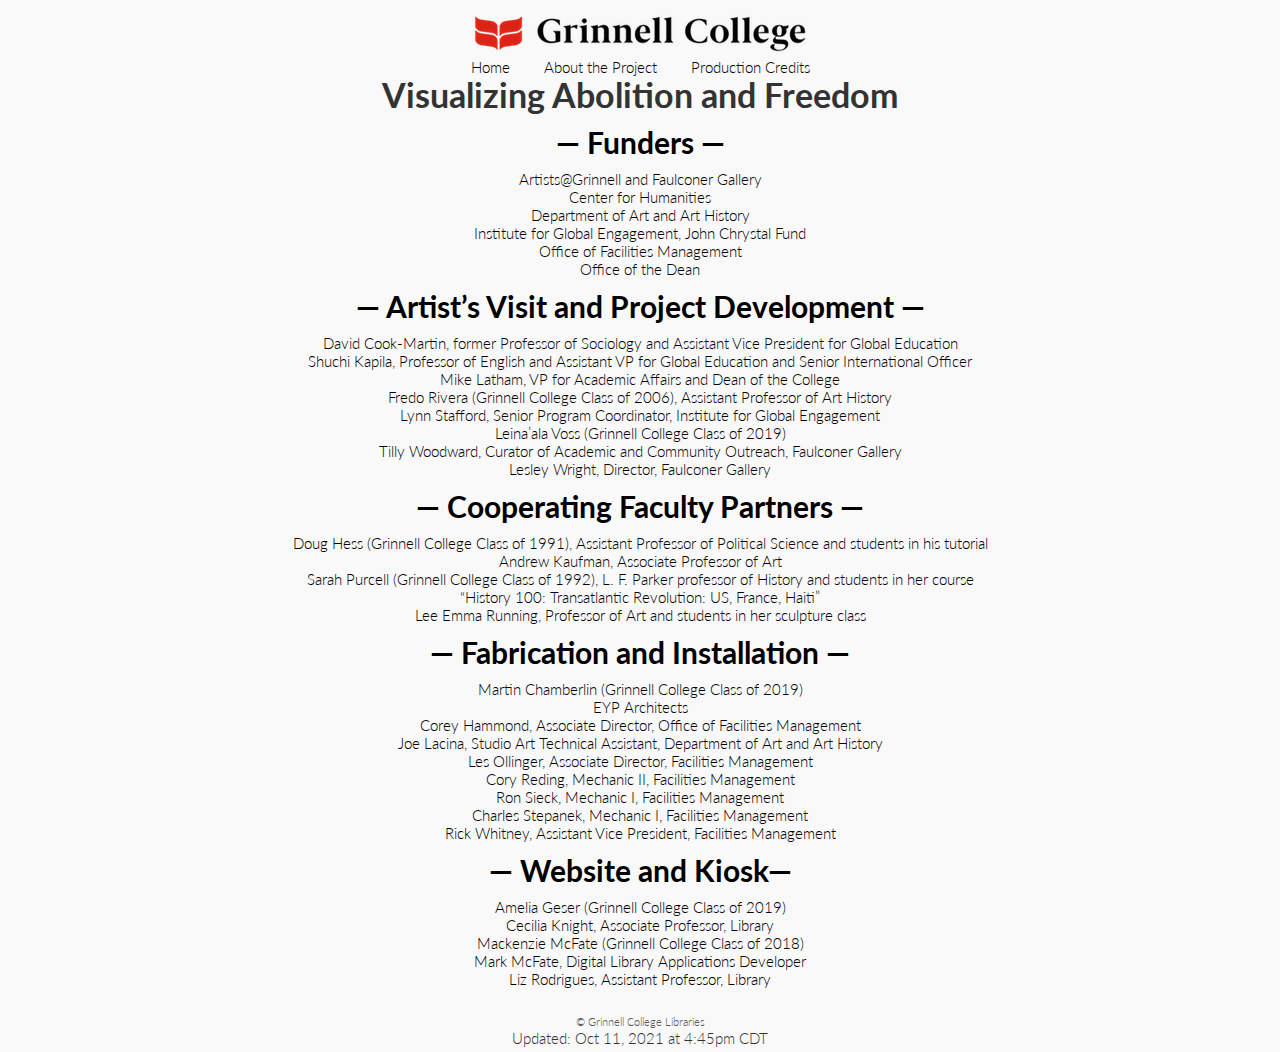
<file: acknowledgements/index.html>
<!doctype html><html lang=en-us>
<head>
<meta charset=utf-8>
<meta http-equiv=x-ua-compatible content="IE=edge,chrome=1">
<meta name=viewport content="width=device-width,initial-scale=1">
<title>Visualizing Abolition and Freedom</title>
<meta name=description content>
<meta name=keywords content="abolition,freedom,Haiti,art,Grinnell College,HSSC">
<meta name=author content>
<link rel=icon href=https://vaf-grinnell.github.io/vaf-kiosk/favicon.ico>
<meta name=generator content="Hugo 0.88.1">
<style>body{background:#f9f9f9;color:}</style>
<link rel=stylesheet type=text/css href=https://vaf-grinnell.github.io/vaf-kiosk/css/default.css>
<link rel=stylesheet type=text/css href=https://vaf-grinnell.github.io/vaf-kiosk/css/component.css>
<link rel=stylesheet type=text/css href=https://vaf-grinnell.github.io/vaf-kiosk/css/custom.css>
<script src=https://vaf-grinnell.github.io/vaf-kiosk/js/modernizr.custom.js></script>
<script async src="https://www.googletagmanager.com/gtag/js?id=G-BDW4VK52TQ"></script>
<script>var doNotTrack=!1;if(!doNotTrack){window.dataLayer=window.dataLayer||[];function gtag(){dataLayer.push(arguments)}gtag('js',new Date),gtag('config','G-BDW4VK52TQ',{anonymize_ip:!1})}</script>
</head>
<body>
<div class=container>
<header class=clearfix>
<span>
<img src=https://vaf-grinnell.github.io/vaf-kiosk//images/banner-45-px-height.png>
</span>
<span>
<nav class=top-nav>
<a href=/vaf-kiosk/ title>Home</a>
<a href=/vaf-kiosk/about/ title>About the Project</a>
<a href=/vaf-kiosk/acknowledgements/ title>Production Credits</a>
</nav>
</span>
<h1>Visualizing Abolition and Freedom<span></span></h1>
</header>
<div class=main>
<p><span style=text-align:center;font-size:2em;font-weight:700>&mdash; Funders &mdash;</span></p>
<p>Artists@Grinnell and Faulconer Gallery<br>
Center for Humanities<br>
Department of Art and Art History<br>
Institute for Global Engagement, John Chrystal Fund<br>
Office of Facilities Management<br>
Office of the Dean</p>
<p><span style=text-align:center;font-size:2em;font-weight:700>&mdash; Artist’s Visit and Project Development &mdash;</span></p>
<p>David Cook-Martin, former Professor of Sociology and Assistant Vice President for Global Education<br>
Shuchi Kapila, Professor of English and Assistant VP for Global Education and Senior International Officer<br>
Mike Latham, VP for Academic Affairs and Dean of the College<br>
Fredo Rivera (Grinnell College Class of 2006), Assistant Professor of Art History<br>
Lynn Stafford, Senior Program Coordinator, Institute for Global Engagement<br>
Leina’ala Voss (Grinnell College Class of 2019)<br>
Tilly Woodward, Curator of Academic and Community Outreach, Faulconer Gallery<br>
Lesley Wright, Director, Faulconer Gallery</p>
<p><span style=text-align:center;font-size:2em;font-weight:700>&mdash; Cooperating Faculty Partners &mdash;</span></p>
<p>Doug Hess (Grinnell College Class of 1991), Assistant Professor of Political Science and students in his tutorial<br>
Andrew Kaufman, Associate Professor of Art<br>
Sarah Purcell (Grinnell College Class of 1992), L. F. Parker professor of History and students in her course “History 100: Transatlantic Revolution: US, France, Haiti”<br>
Lee Emma Running, Professor of Art and students in her sculpture class</p>
<p><span style=text-align:center;font-size:2em;font-weight:700>&mdash; Fabrication and Installation &mdash;</span></p>
<p>Martin Chamberlin (Grinnell College Class of 2019)<br>
EYP Architects<br>
Corey Hammond, Associate Director, Office of Facilities Management<br>
Joe Lacina, Studio Art Technical Assistant, Department of Art and Art History<br>
Les Ollinger, Associate Director, Facilities Management<br>
Cory Reding, Mechanic II, Facilities Management<br>
Ron Sieck, Mechanic I, Facilities Management<br>
Charles Stepanek, Mechanic I, Facilities Management<br>
Rick Whitney, Assistant Vice President, Facilities Management</p>
<p><span style=text-align:center;font-size:2em;font-weight:700>&mdash; Website and Kiosk&mdash;</span></p>
<p>Amelia Geser (Grinnell College Class of 2019)<br>
Cecilia Knight, Associate Professor, Library<br>
Mackenzie McFate (Grinnell College Class of 2018)<br>
Mark McFate, Digital Library Applications Developer<br>
Liz Rodrigues, Assistant Professor, Library<br>
 </p>
<footer>
<a href=https://www.grinnell.edu/academics/libraries>© Grinnell College Libraries</a><br>
<span>Updated: Oct 11, 2021 at 4:45pm CDT<span>
</footer>
</div>
</div>
<script src=https://ajax.googleapis.com/ajax/libs/jquery/1.9.1/jquery.min.js></script>
<script>var $event=$.event,$special=$event.special.debouncedresize={setup:function(){$(this).on("resize",$special.handler)},teardown:function(){$(this).off("resize",$special.handler)},handler:function(b,c){var d=this,e=arguments,a=function(){b.type="debouncedresize",$event.dispatch.apply(d,e)};resizeTimeout&&clearTimeout(resizeTimeout),c?a():resizeTimeout=setTimeout(a,$special.threshold)},threshold:250},BLANK='[data-uri]',resizeTimeout,Grid;$.fn.imagesLoaded=function(c){var d=this,a=$.isFunction($.Deferred)?$.Deferred():0,j=$.isFunction(a.notify),b=d.find('img').add(d.filter('img')),g=[],h=[],e=[];$.isPlainObject(c)&&$.each(c,function(b,d){b==='callback'?c=d:a&&a[b](d)});function i(){var f=$(h),g=$(e);a&&(e.length?a.reject(b,f,g):a.resolve(b)),$.isFunction(c)&&c.call(d,b,f,g)}function f(c,d){if(c.src===BLANK||$.inArray(c,g)!==-1)return;g.push(c),d?e.push(c):h.push(c),$.data(c,'imagesLoaded',{isBroken:d,src:c.src}),j&&a.notifyWith($(c),[d,b,$(h),$(e)]),b.length===g.length&&(setTimeout(i),b.unbind('.imagesLoaded'))}return b.length?b.bind('load.imagesLoaded error.imagesLoaded',function(a){f(a.target,a.type==='error')}).each(function(d,a){var c=a.src,b=$.data(a,'imagesLoaded');if(b&&b.src===c){f(a,b.isBroken);return}if(a.complete&&a.naturalWidth!==void 0){f(a,a.naturalWidth===0||a.naturalHeight===0);return}(a.readyState||a.complete)&&(a.src=BLANK,a.src=c)}):i(),a?a.promise(d):d},Grid=function(){var o=$('*#og-grid'),b=o.children('li'),e=-1,i=-1,f=0,g=10,k=$(window),c,u=$('html, body'),s={WebkitTransition:'webkitTransitionEnd',MozTransition:'transitionend',OTransition:'oTransitionEnd',msTransition:'MSTransitionEnd',transition:'transitionend'},j=s[Modernizr.prefixed('transition')],d=Modernizr.csstransitions,a={minHeight:900,speed:350,easing:'ease'};function r(b){a=$.extend(!0,{},a,b),o.imagesLoaded(function(){l(!0),m(),q()})}function v(a){b=b.add(a),a.each(function(){var a=$(this);a.data({offsetTop:a.offset().top,height:a.height()})}),n(a)}function l(a){b.each(function(){var b=$(this);b.data('offsetTop',b.offset().top),a&&b.data('height',b.height())})}function q(){n(b),k.on('debouncedresize',function(){f=0,i=-1,l(),m();var a=$.data(this,'preview');typeof a!='undefined'&&h()})}function n(a){a.on('click','span.og-close',function(){return h(),!1}).children('a').on('click',function(c){var b=$(this).parent();return e===Array.from(a).findIndex(a=>a==b[0])?h():t(b),!1})}function m(){c={width:k.width(),height:k.height()}}function t(b){var a=$.data(this,'preview'),c=b.data('offsetTop');if(f=0,typeof a!='undefined')if(i!==c)c>i&&(f=a.height),h();else return a.update(b),!1;i=c,a=$.data(this,'preview',new p(b)),a.open()}function h(){e=-1;var a=$.data(this,'preview');a.close(),$.removeData(this,'preview')}function p(a){this.$item=a,this.expandedIdx=Array.from(b).findIndex(a=>a==this.$item[0]),this.create(),this.update()}return p.prototype={create:function(){this.$title=$('<h3></h3>'),this.$creator=$('<div class="og-creator"></div>'),this.$description=$('<p></p>'),this.$href=$('<a href="#" target="_blank">Visit this object in Digital.Grinnell</a>'),this.$details=$('<div class="og-details"></div>').append(this.$title,this.$creator,this.$description),this.$loading=$('<div class="og-loading"></div>'),this.$fullimage=$('<div class="og-fullimg"></div>').append(this.$loading),this.$link=$('<div class="og-link"></div>').append(this.$href),this.$closePreview=$('<span class="og-close"></span>'),this.$previewInner=$('<div class="og-expander-inner"></div>').append(this.$closePreview,this.$details,this.$fullimage,this.$link),this.$previewEl=$('<div class="og-expander"></div>').append(this.$previewInner),this.$item.append(this.getEl()),d&&this.setTransition()},update:function(f){var g,d,c,a;f&&(this.$item=f),e!==-1&&(g=b.eq(e),g.removeClass('og-expanded'),this.$item.addClass('og-expanded'),this.positionPreview()),e=this.$item.index(),d=this.$item.children('a'),c={href:d.attr('href'),largesrc:d.data('largesrc'),title:d.data('title'),creator:d.data('creator'),description:d.data('description'),buttontext:d.data('buttontext')},this.$title.html(c.title),this.$creator.html(c.creator),this.$description.html(c.description),c.buttontext?this.$href.text(c.buttontext):this.$href.text("Visit this object in Digital.Grinnell"),c.href?(this.$href.attr('href',c.href),this.$href.show()):this.$href.hide(),a=this,typeof a.$largeImg!='undefined'&&a.$largeImg.remove(),a.$fullimage.is(':visible')&&(this.$loading.show(),$('<img/>').load(function(){var b=$(this);b.attr('src')===a.$item.children('a').data('largesrc')&&(a.$loading.hide(),a.$fullimage.find('img').remove(),a.$largeImg=b.fadeIn(350),a.$fullimage.append(a.$largeImg))}).attr('src',c.largesrc))},open:function(){setTimeout($.proxy(function(){this.setHeights(),this.positionPreview()},this),25)},close:function(){var a=this,c=function(){d&&$(this).off(j),a.$item.removeClass('og-expanded'),a.$previewEl.remove()};return setTimeout($.proxy(function(){typeof this.$largeImg!='undefined'&&this.$largeImg.fadeOut('fast'),this.$previewEl.css('height',0);var a=b.eq(this.expandedIdx);a.css('height',a.data('height')).on(j,c),d||c.call(),window.scroll({top:0,left:0,behavior:'smooth'})},this),25),!1},calcHeight:function(){var b=c.height-this.$item.data('height')-g,d=c.height;b<a.minHeight&&(b=a.minHeight,d=a.minHeight+this.$item.data('height')+g),this.height=b,this.itemHeight=d,console.log("winsize = ",c.height),console.log("this.$item.data(height) = ",this.$item.data('height')),console.log("marginExpanded =",g),console.log("settings.minHeight = ",a.minHeight),console.log("heightPreview = ",b),console.log("itemHeight = ",d),console.log("this.height = ",this.height),console.log("this.itemHeight = ",this.itemHeight)},setHeights:function(){var a=this,b=function(){d&&a.$item.off(j),a.$item.addClass('og-expanded')};this.calcHeight(),this.$previewEl.css('height',this.height),this.$item.css('height',this.itemHeight).on(j,b),d||b.call()},positionPreview:function(){var d=this.$item.data('offsetTop'),b=this.$previewEl.offset().top-f,e=this.height+this.$item.data('height')+g<=c.height?d:this.height<c.height?b-(c.height-this.height):b;u.animate({scrollTop:e},a.speed)},setTransition:function(){this.$previewEl.css('transition','height '+a.speed+'ms '+a.easing),this.$item.css('transition','height '+a.speed+'ms '+a.easing)},getEl:function(){return this.$previewEl}},{init:r,addItems:v}}()</script>
<script>$(function(){Grid.init()})</script>
</body>
</html>
</file>
